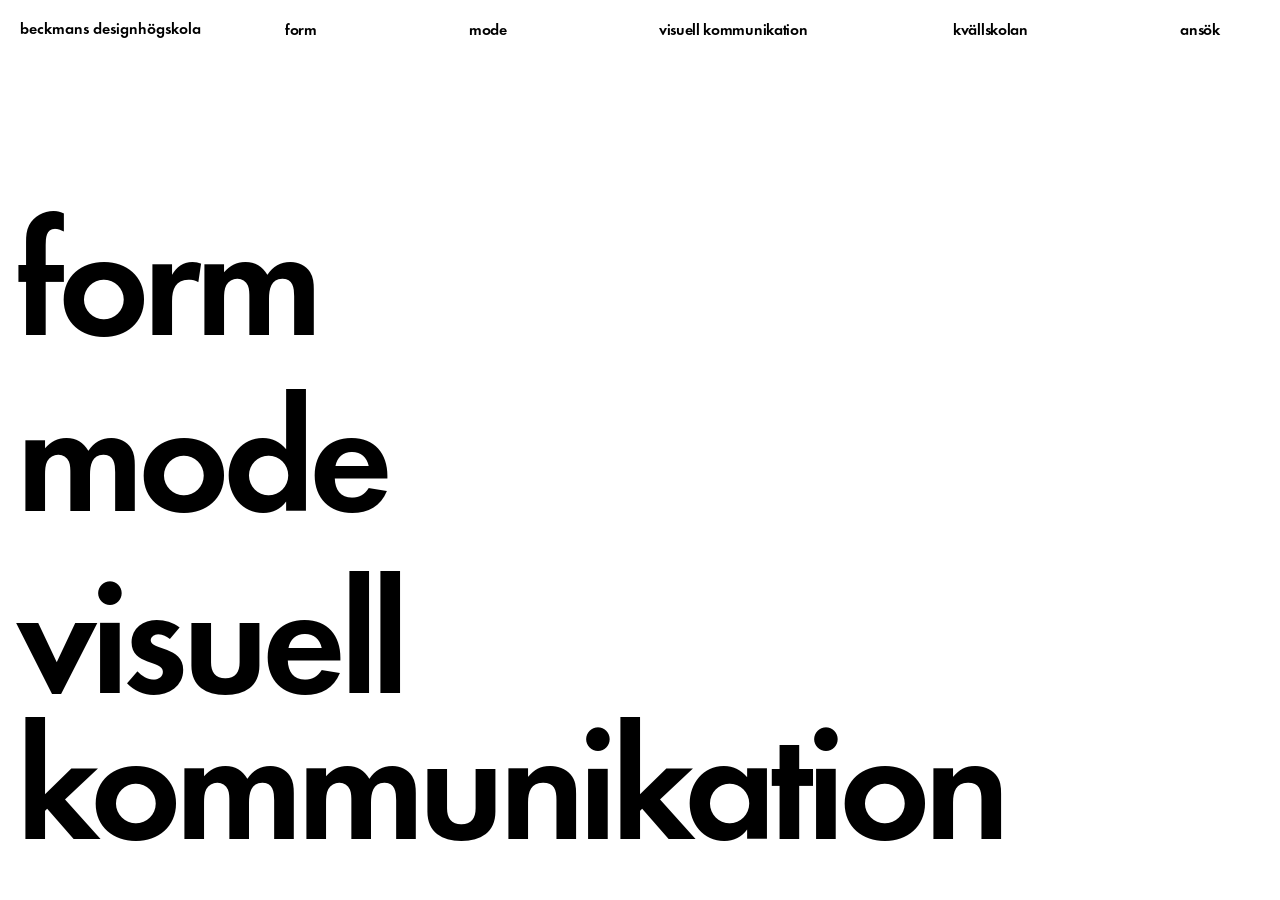
<file: index.html>
<!doctype html>
<html lang="sv">
<head>
  <meta charset="UTF-8" />
  <meta name="viewport" content="width=device-width, initial-scale=1.0" />
  <title>Beckmans Hero States</title>
  <link rel="stylesheet" href="style.css" />
  <script src="https://cdnjs.cloudflare.com/ajax/libs/gsap/3.12.7/gsap.min.js"></script>
</head>
<body>
  <section class="hero is-idle" aria-label="Beckmans hero states">
    <!-- Fallback layers (hidden when WebGL is available) -->
    <div class="bg-layer" id="bg-a"><img alt="" /></div>
    <div class="bg-layer" id="bg-b"><img alt="" /></div>
    <canvas class="webgl-canvas" id="webgl-canvas" aria-hidden="true"></canvas>
    <div class="image-dim" aria-hidden="true"></div>

    <nav class="top-nav">
      <span class="brand nav-fixed">beckmans designhögskola</span>
      <span class="nav-link nav-fixed nav-form">form</span>
      <span class="nav-link nav-fixed nav-mode">mode</span>
      <span class="nav-link nav-fixed nav-vk">visuell kommunikation</span>
      <span class="nav-link nav-fixed nav-evening">kvällskolan</span>
      <span class="nav-link nav-fixed nav-apply">ansök</span>
    </nav>

    <div class="headline">
      <button class="line" type="button" data-index="0" data-label="form">form</button>
      <button class="line" type="button" data-index="1" data-label="mode">mode</button>
      <button class="line line-vk" type="button" data-index="2" data-label="visuell kommunikation">visuell<br>kommunikation</button>
    </div>

    <div class="hp" id="hp" aria-hidden="true">
      <div class="hp-inner" id="hp-inner">
        <img class="hp-bracket left" src="./assets/vectors/bracket-left.svg" alt="" />
        <span class="hp-text">180hp</span>
        <img class="hp-bracket right" src="./assets/vectors/bracket-right.svg" alt="" />
      </div>
    </div>
  </section>

  <script type="module" src="main.js"></script>
</body>
</html>
</file>
<file: style.css>
@font-face {
  font-family: "FuturaEFOP-DemiBold";
  src: url("./assets/fonts/FuturaEFOP-DemiBold.otf") format("opentype");
  font-style: normal;
  font-weight: 600;
  font-display: swap;
}

@font-face {
  font-family: "FuturaEFOP-Book";
  src: url("./assets/fonts/FuturaEFOP-Book.otf") format("opentype");
  font-style: normal;
  font-weight: 400;
  font-display: swap;
}

* { box-sizing: border-box; }
html, body { height: 100%; }

body {
  margin: 0;
  background: #fff;
  color: #000;
  font-family: "FuturaEFOP-DemiBold", "Avenir Next", "Avenir", "Helvetica Neue", Arial, sans-serif;
  overflow: hidden;
}

/* ─── Hero container ─── */

.hero {
  width: 100vw;
  height: 100dvh;
  position: relative;
  overflow: hidden;
  background: #fff;
}

/* ─── Fallback bg-layers (hidden when WebGL active) ─── */

.bg-layer {
  position: absolute;
  inset: 0;
  opacity: 0;
  transition: opacity 420ms ease;
  will-change: opacity;
}

.bg-layer.is-visible { opacity: 1; }

.bg-layer img {
  width: 100%;
  height: 100%;
  object-fit: cover;
  object-position: center;
  display: block;
}

.bg-layer::after {
  content: "";
  position: absolute;
  inset: 0;
  background: rgba(0, 0, 0, 0.5);
  transition: background-color 280ms ease;
}

.hero.has-webgl .bg-layer,
.hero.has-webgl .image-dim {
  display: none;
}

/* ─── WebGL canvas ─── */

.webgl-canvas {
  position: absolute;
  top: 0;
  left: 0;
  z-index: 1;
  display: block;
  pointer-events: none;
}

/* ─── Image dim overlay (fallback only) ─── */

.image-dim {
  position: absolute;
  inset: 0;
  z-index: 1;
  pointer-events: none;
  background: rgba(0, 0, 0, 0.5);
  opacity: 0;
}

/* ─── Navigation ─── */

.top-nav {
  position: absolute;
  left: 0;
  right: 0;
  top: 22.5px;
  height: 16px;
  z-index: 3;
  pointer-events: none;
}

.nav-fixed {
  position: absolute;
  top: 0;
  white-space: nowrap;
}

.brand {
  font-size: 16px;
  line-height: 0.96;
  white-space: nowrap;
  text-transform: lowercase;
  transition: color 260ms ease;
  left: 1.597%;
}

.nav-link {
  color: inherit;
  font-size: 16px;
  letter-spacing: -0.02em;
  text-transform: lowercase;
  line-height: 1;
  display: inline-flex;
  align-items: center;
  justify-content: center;
  transition: color 260ms ease;
  white-space: nowrap;
}

.nav-form { left: 22.262%; }
.nav-mode { left: 36.631%; }
.nav-vk { left: 51.485%; }
.nav-evening { left: 74.464%; }
.nav-apply { left: 92.200%; }

/* ─── Headline links ─── */

.headline {
  position: absolute;
  left: 16px;
  bottom: 30px;
  width: min(1118.507px, calc(100% - 32px));
  display: flex;
  flex-direction: column;
  gap: 40px;
  text-transform: lowercase;
  z-index: 2;
  user-select: none;
}

.line {
  appearance: none;
  border: 0;
  background: transparent;
  font-family: inherit;
  text-align: left;
  padding: 0;
  margin: 0;
  font-size: clamp(66px, 12.6815vw, 182.613px);
  line-height: 0.84;
  letter-spacing: -0.04em;
  color: #000;
  opacity: 1;
  width: fit-content;
  cursor: pointer;
  transition: opacity 320ms ease, color 280ms ease;
}

.line.is-active {
  opacity: 1;
}

.line.line-vk {
  line-height: 0.9;
}

/* ─── 180hp bracket element ─── */

.hp {
  position: absolute;
  inset: 0;
  color: #fff;
  z-index: 2;
  opacity: 0;
  transition: opacity 260ms ease;
  pointer-events: none;
}

.hp-inner {
  position: absolute;
  display: flex;
  align-items: center;
  gap: 0;
  will-change: top, left;
  transition: top 520ms cubic-bezier(.2,.65,.2,1), left 520ms cubic-bezier(.2,.65,.2,1);
}

.hp-text {
  margin: 0;
  font-size: 48px;
  line-height: 1;
  letter-spacing: -0.96px;
  white-space: nowrap;
  padding: 0 4px;
  position: relative;
  top: 4px;
}

.hp-bracket {
  width: 32.63px;
  height: 75.8px;
  display: block;
  flex-shrink: 0;
}

.hp-bracket.left {
  transform: scaleX(-1);
  transform-origin: center;
}

/* ─── State-dependent colors ─── */

.hero.is-idle .top-nav,
.hero.is-idle .brand,
.hero.is-idle .nav-link {
  color: #000;
}

.hero:not(.is-idle) .top-nav,
.hero:not(.is-idle) .brand,
.hero:not(.is-idle) .nav-link {
  color: #fff;
}

.hero:not(.is-idle) .line {
  color: #fff;
  opacity: 0.5;
}

.hero:not(.is-idle) .line.is-active {
  opacity: 1;
}

.hero:not(.is-idle) .hp {
  opacity: 1;
}

/* ─── Responsive ─── */

@media (max-width: 1050px) {
  .top-nav {
    top: 16px;
    left: 16px;
    right: 16px;
    height: auto;
    display: flex;
    flex-wrap: wrap;
    align-items: center;
    gap: 12px 16px;
  }
  .nav-fixed { position: static; }
  .brand { font-size: 14px; }
  .nav-link { font-size: 14px; }
  .headline { width: calc(100% - 32px); bottom: 16px; gap: 20px; }
  .line { font-size: clamp(56px, 16vw, 140px); }
  .hp-text { font-size: clamp(22px, 5vw, 38px); }
}

@media (max-width: 760px) {
  .top-nav {
    flex-direction: column;
    align-items: flex-start;
    gap: 10px;
  }
  .brand { font-size: 14px; }
  .nav-link { font-size: 14px; }
  .headline { gap: 10px; }
  .line { font-size: clamp(46px, 14vw, 96px); }
}
</file>
